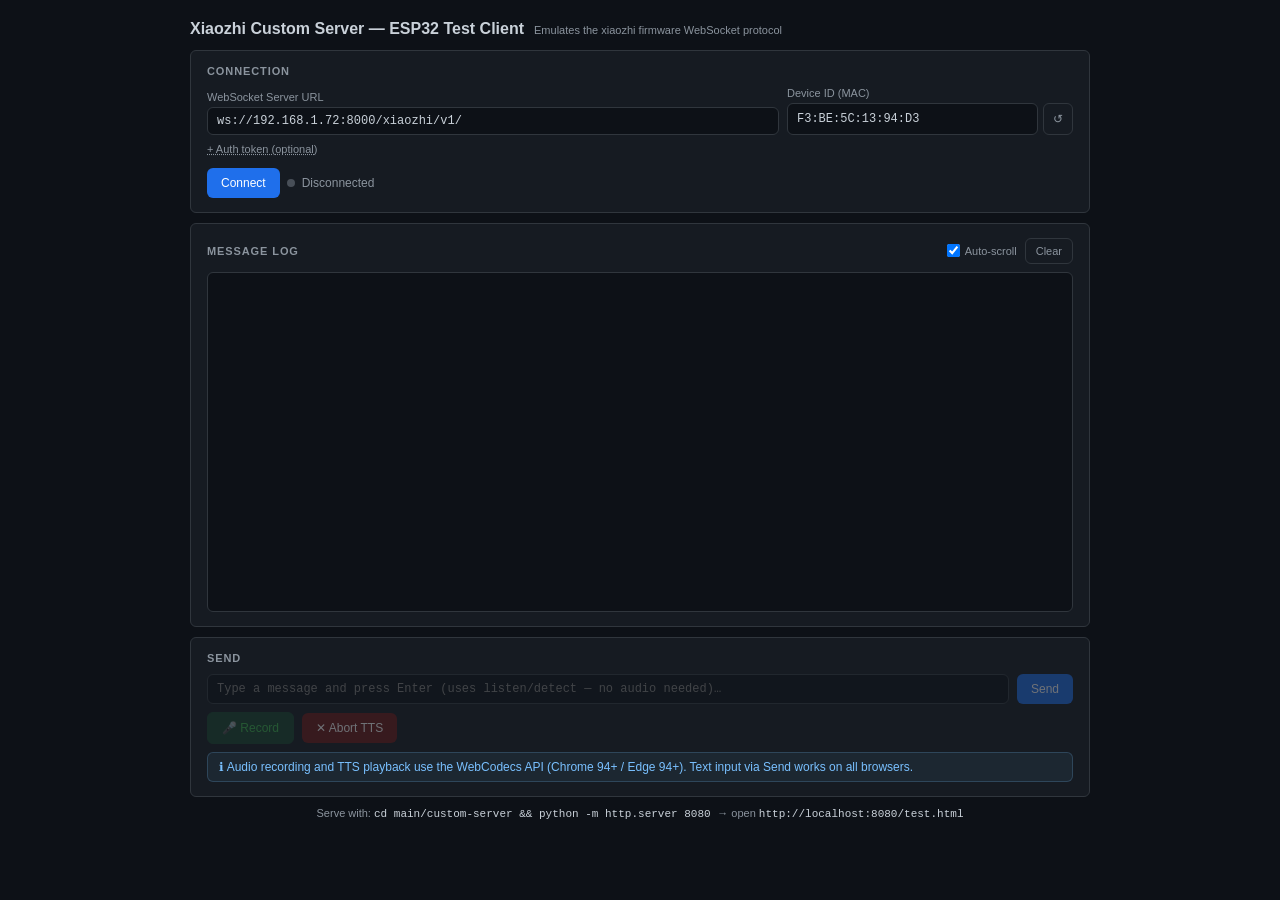
<file: main/custom-server/test.html>
<!DOCTYPE html>
<html lang="en">
<head>
    <meta charset="UTF-8">
    <meta name="viewport" content="width=device-width, initial-scale=1.0">
    <title>Xiaozhi Custom Server — Test Client</title>
    <style>
        :root {
            --bg:        #0d1117;
            --surface:   #161b22;
            --border:    #30363d;
            --accent:    #388bfd;
            --text:      #c9d1d9;
            --text-dim:  #8b949e;
            --green:     #3fb950;
            --blue:      #79c0ff;
            --orange:    #d29922;
            --red:       #f85149;
            --purple:    #d2a8ff;
            --gray:      #484f58;
            --radius:    6px;
            --mono:      'Consolas', 'Courier New', monospace;
        }

        *, *::before, *::after { box-sizing: border-box; margin: 0; padding: 0; }

        body {
            background: var(--bg);
            color: var(--text);
            font-family: -apple-system, BlinkMacSystemFont, 'Segoe UI', Roboto, sans-serif;
            font-size: 13px;
            min-height: 100vh;
            display: flex;
            flex-direction: column;
            align-items: center;
            padding: 20px 16px;
            gap: 12px;
        }

        header {
            width: 100%;
            max-width: 900px;
            display: flex;
            align-items: baseline;
            gap: 10px;
        }

        header h1 {
            font-size: 16px;
            font-weight: 600;
            color: var(--text);
        }

        header span {
            font-size: 11px;
            color: var(--text-dim);
        }

        .app {
            width: 100%;
            max-width: 900px;
            display: flex;
            flex-direction: column;
            gap: 10px;
        }

        /* ── Card ── */
        .card {
            background: var(--surface);
            border: 1px solid var(--border);
            border-radius: var(--radius);
            padding: 14px 16px;
        }

        .card-title {
            font-size: 11px;
            font-weight: 600;
            text-transform: uppercase;
            letter-spacing: .9px;
            color: var(--text-dim);
            margin-bottom: 10px;
        }

        /* ── Form ── */
        .row   { display: flex; gap: 8px; align-items: flex-end; }
        .col   { display: flex; flex-direction: column; gap: 4px; flex: 1; min-width: 0; }
        label  { font-size: 11px; color: var(--text-dim); }

        input[type="text"], input[type="password"] {
            width: 100%;
            background: var(--bg);
            border: 1px solid var(--border);
            border-radius: var(--radius);
            color: var(--text);
            padding: 6px 9px;
            font-size: 12px;
            font-family: var(--mono);
            outline: none;
        }
        input:focus { border-color: var(--accent); }
        input:disabled { opacity: .45; cursor: not-allowed; }

        /* ── Buttons ── */
        button {
            border: none;
            border-radius: var(--radius);
            cursor: pointer;
            font-size: 12px;
            font-weight: 500;
            padding: 6px 14px;
            white-space: nowrap;
            transition: filter .1s;
            line-height: 1.5;
        }
        button:disabled { opacity: .38; cursor: not-allowed; }
        button:not(:disabled):active { filter: brightness(.85); }

        .btn-primary   { background: #1f6feb; color: #fff; }
        .btn-primary:not(:disabled):hover   { background: #388bfd; }

        .btn-danger    { background: #6e1a1a; color: #fff; }
        .btn-danger:not(:disabled):hover    { background: #8b2222; }

        .btn-ghost     { background: transparent; border: 1px solid var(--border); color: var(--text-dim); }
        .btn-ghost:not(:disabled):hover     { border-color: var(--accent); color: var(--text); }

        .btn-record    { background: #1a4731; color: #3fb950; border: 1px solid #1a4731; }
        .btn-record:not(:disabled):hover    { background: #1e5937; }
        .btn-record.recording { background: #6e1a1a; color: #f85149; border-color: #6e1a1a;
                                animation: pulse 1s ease-in-out infinite; }

        @keyframes pulse { 0%,100%{opacity:1} 50%{opacity:.6} }

        /* ── Status dot ── */
        .status-row { display: flex; align-items: center; gap: 7px; margin-top: 10px; }
        .dot {
            width: 8px; height: 8px;
            border-radius: 50%;
            background: var(--gray);
            flex-shrink: 0;
        }
        .dot.connected  { background: var(--green); }
        .dot.connecting { background: var(--orange); animation: pulse .7s ease-in-out infinite; }
        .dot.error      { background: var(--red); }

        #statusText    { font-size: 12px; color: var(--text-dim); }
        #sessionBadge  { font-size: 11px; color: var(--text-dim); font-family: var(--mono); }
        #playingBadge  {
            display: none;
            font-size: 11px;
            color: var(--purple);
            background: rgba(210,168,255,.08);
            border-radius: 4px;
            padding: 2px 7px;
            margin-left: auto;
        }

        /* ── Token toggle ── */
        #tokenToggleBtn {
            background: none; border: none; padding: 0;
            font-size: 11px; color: var(--text-dim);
            text-decoration: underline dotted;
            cursor: pointer; margin-top: 6px;
        }
        #tokenToggleBtn:hover { color: var(--text); }
        #tokenRow { display: none; margin-top: 8px; }

        /* ── Log ── */
        .log-header {
            display: flex;
            justify-content: space-between;
            align-items: center;
            margin-bottom: 8px;
        }

        .log-header-right { display: flex; align-items: center; gap: 8px; }

        .autoscroll-label {
            display: flex; align-items: center; gap: 5px;
            font-size: 11px; color: var(--text-dim); cursor: pointer;
            user-select: none;
        }

        #log {
            font-family: var(--mono);
            font-size: 11.5px;
            height: 340px;
            overflow-y: auto;
            background: var(--bg);
            border: 1px solid var(--border);
            border-radius: var(--radius);
            padding: 6px 8px;
            display: flex;
            flex-direction: column;
            gap: 1px;
        }

        .le {
            display: flex;
            gap: 7px;
            padding: 2px 4px;
            border-radius: 3px;
            line-height: 1.55;
        }
        .le:hover { background: rgba(255,255,255,.03); }
        .le-ts  { color: var(--text-dim); flex-shrink: 0; font-size: 10.5px; min-width: 58px; }
        .le-dir { flex-shrink: 0; font-weight: 700; font-size: 10.5px; min-width: 42px; }
        .le-body { flex: 1; word-break: break-all; }

        .le.sent   .le-dir  { color: var(--blue); }
        .le.sent   .le-body { color: #79c0ff; }
        .le.recv   .le-dir  { color: var(--green); }
        .le.recv   .le-body { color: #a5d6a7; }
        .le.audio  .le-dir  { color: var(--gray); }
        .le.audio  .le-body { color: var(--gray); }
        .le.info   .le-dir  { color: var(--orange); }
        .le.info   .le-body { color: #ffe082; }
        .le.error  .le-dir  { color: var(--red); }
        .le.error  .le-body { color: #ff8a80; }

        .stt-highlight { color: #fff; font-weight: 600; }
        .tts-text-inline { color: var(--purple); }

        /* ── Input ── */
        .input-row { display: flex; gap: 8px; }
        .input-row input { flex: 1; }

        .mic-row {
            display: flex;
            gap: 8px;
            align-items: center;
            margin-top: 8px;
        }

        /* ── Warning banner ── */
        .banner {
            font-size: 12px;
            padding: 7px 11px;
            border-radius: var(--radius);
            margin-top: 8px;
        }
        .banner.warn {
            color: #ffe082;
            background: rgba(210,153,34,.1);
            border: 1px solid rgba(210,153,34,.3);
        }
        .banner.info-banner {
            color: #79c0ff;
            background: rgba(121,192,255,.07);
            border: 1px solid rgba(121,192,255,.2);
            display: none;
        }
    </style>
</head>
<body>

<header>
    <h1>Xiaozhi Custom Server — ESP32 Test Client</h1>
    <span>Emulates the xiaozhi firmware WebSocket protocol</span>
</header>

<div class="app">

    <!-- ── Connection ───────────────────────────────────────────── -->
    <div class="card">
        <div class="card-title">Connection</div>

        <div class="row">
            <div class="col" style="flex:2">
                <label for="serverUrl">WebSocket Server URL</label>
                <input type="text" id="serverUrl"
                       value="ws://192.168.1.72:8000/xiaozhi/v1/"
                       placeholder="ws://host:8000/xiaozhi/v1/">
            </div>
            <div class="col">
                <label for="deviceId">Device ID (MAC)</label>
                <div style="display:flex;gap:5px">
                    <input type="text" id="deviceId" placeholder="AA:BB:CC:DD:EE:FF">
                    <button class="btn-ghost" id="regenBtn" style="padding:6px 9px"
                            title="Generate new random Device ID">↺</button>
                </div>
            </div>
        </div>

        <button id="tokenToggleBtn">+ Auth token (optional)</button>
        <div id="tokenRow">
            <div class="col">
                <label for="tokenInput">Bearer Token</label>
                <input type="password" id="tokenInput"
                       placeholder="Leave empty when server.auth.enabled = false (default)">
            </div>
        </div>

        <div class="status-row">
            <button class="btn-primary" id="connectBtn">Connect</button>
            <div class="dot" id="statusDot"></div>
            <span id="statusText">Disconnected</span>
            <span id="sessionBadge"></span>
            <span id="playingBadge">🔊 Playing…</span>
        </div>
    </div>

    <!-- ── Message Log ──────────────────────────────────────────── -->
    <div class="card">
        <div class="log-header">
            <div class="card-title" style="margin-bottom:0">Message Log</div>
            <div class="log-header-right">
                <label class="autoscroll-label">
                    <input type="checkbox" id="autoscroll" checked>
                    Auto-scroll
                </label>
                <button class="btn-ghost" id="clearBtn" style="padding:4px 10px;font-size:11px">Clear</button>
            </div>
        </div>
        <div id="log"></div>
    </div>

    <!-- ── Input ────────────────────────────────────────────────── -->
    <div class="card">
        <div class="card-title">Send</div>

        <div class="input-row">
            <input type="text" id="textInput"
                   placeholder="Type a message and press Enter (uses listen/detect — no audio needed)…"
                   disabled>
            <button class="btn-primary" id="sendBtn" disabled>Send</button>
        </div>

        <div class="mic-row">
            <button class="btn-record" id="micBtn" disabled>🎤 Record</button>
            <button class="btn-danger"  id="abortBtn" disabled>✕ Abort TTS</button>
        </div>

        <div id="webcodecsInfo" class="banner info-banner">
            ℹ Audio recording and TTS playback use the WebCodecs API (Chrome 94+ / Edge 94+).
            Text input via Send works on all browsers.
        </div>
        <div id="webcodecsWarn" class="banner warn" style="display:none">
            ⚠ WebCodecs API not available — audio recording and TTS playback require Chrome 94+
            or Edge 94+. Text input (Send button) works on all browsers.
        </div>
    </div>

    <!-- ── How to serve ─────────────────────────────────────────── -->
    <div style="font-size:11px;color:var(--text-dim);text-align:center;padding-bottom:8px">
        Serve with:
        <code style="font-family:var(--mono);color:var(--text)">
            cd main/custom-server &amp;&amp; python -m http.server 8080
        </code>
        → open <code style="font-family:var(--mono);color:var(--text)">http://localhost:8080/test.html</code>
    </div>

</div>

<script>
'use strict';

// ─── Feature detection ────────────────────────────────────────────────────────
const hasWebCodecs = typeof AudioDecoder !== 'undefined'
                  && typeof AudioEncoder !== 'undefined'
                  && typeof AudioData    !== 'undefined'
                  && typeof EncodedAudioChunk !== 'undefined';

if (!hasWebCodecs) {
    document.getElementById('webcodecsWarn').style.display = 'block';
} else {
    document.getElementById('webcodecsInfo').style.display = 'block';
}

// ─── State ────────────────────────────────────────────────────────────────────
let ws            = null;
let sessionId     = null;

// TTS decode
let audioCtx      = null;
let audioDecoder  = null;
let nextPlayTime  = 0;
let audioTs       = 0;       // decoder timestamp cursor (microseconds)

// Mic encode
let micStream     = null;
let micCtx        = null;
let micProcessor  = null;
let audioEncoder  = null;
let isRecording   = false;
let encTs         = 0;       // encoder timestamp cursor (microseconds)
let firstFrame    = false;   // whether listen/start has been sent for this recording

// ─── DOM ──────────────────────────────────────────────────────────────────────
const $  = id => document.getElementById(id);
const serverUrlInput = $('serverUrl');
const deviceIdInput  = $('deviceId');
const tokenInput     = $('tokenInput');
const connectBtn     = $('connectBtn');
const statusDot      = $('statusDot');
const statusText     = $('statusText');
const sessionBadge   = $('sessionBadge');
const playingBadge   = $('playingBadge');
const logEl          = $('log');
const autoscrollCb   = $('autoscroll');
const clearBtn       = $('clearBtn');
const textInput      = $('textInput');
const sendBtn        = $('sendBtn');
const micBtn         = $('micBtn');
const abortBtn       = $('abortBtn');
const regenBtn       = $('regenBtn');

// ─── Device ID persistence ────────────────────────────────────────────────────
function randMac() {
    return Array.from({length: 6}, () =>
        Math.floor(Math.random() * 256).toString(16).toUpperCase().padStart(2, '0')
    ).join(':');
}

function loadDeviceId() {
    let id = localStorage.getItem('xiaozhi_test_device_id');
    if (!id) { id = randMac(); localStorage.setItem('xiaozhi_test_device_id', id); }
    deviceIdInput.value = id;
}

loadDeviceId();

regenBtn.addEventListener('click', () => {
    const id = randMac();
    localStorage.setItem('xiaozhi_test_device_id', id);
    deviceIdInput.value = id;
    logInfo('Device ID regenerated — reconnect to register the new ID with the server');
});

// ─── Token panel toggle ───────────────────────────────────────────────────────
$('tokenToggleBtn').addEventListener('click', function () {
    const row = $('tokenRow');
    const open = row.style.display !== 'none';
    row.style.display = open ? 'none' : 'block';
    this.textContent  = open ? '+ Auth token (optional)' : '− Auth token (optional)';
});

// ─── Log ──────────────────────────────────────────────────────────────────────
function ts() {
    return new Date().toTimeString().slice(0, 8);
}

function esc(s) {
    return String(s)
        .replace(/&/g, '&amp;')
        .replace(/</g, '&lt;')
        .replace(/>/g, '&gt;');
}

function addLog(kind, dirLabel, body) {
    const el = document.createElement('div');
    el.className = `le ${kind}`;
    el.innerHTML =
        `<span class="le-ts">${ts()}</span>` +
        `<span class="le-dir">${dirLabel}</span>` +
        `<span class="le-body">${body}</span>`;
    logEl.appendChild(el);
    if (autoscrollCb.checked) logEl.scrollTop = logEl.scrollHeight;
}

function logSent(text)  { addLog('sent',  '→ sent', esc(text)); }
function logRecv(html)  { addLog('recv',  '← recv', html); }
function logAudio(n)    { addLog('audio', '← recv', `🔊 Opus frame ${n} B`); }
function logInfo(text)  { addLog('info',  'ℹ info',  esc(text)); }
function logError(text) { addLog('error', '✖ error', esc(text)); }

clearBtn.addEventListener('click', () => { logEl.innerHTML = ''; });

// ─── Connection ───────────────────────────────────────────────────────────────
function setStatus(state, label, sid) {
    statusDot.className  = 'dot ' + (state || '');
    statusText.textContent = label;
    sessionBadge.textContent = sid ? `session: ${sid.slice(0,8)}…` : '';
}

connectBtn.addEventListener('click', () => {
    if (ws && (ws.readyState === WebSocket.OPEN || ws.readyState === WebSocket.CONNECTING)) {
        ws.close();
    } else {
        connect();
    }
});

function connect() {
    let base = serverUrlInput.value.trim();
    if (!base.startsWith('ws://') && !base.startsWith('wss://')) {
        base = 'ws://' + base;
        serverUrlInput.value = base;
    }

    // Browser WebSocket cannot set custom headers — use URL query params instead.
    // The server reads these and copies them into request headers.
    const url = new URL(base);
    const deviceId = deviceIdInput.value.trim() || randMac();
    url.searchParams.set('device-id', deviceId);
    url.searchParams.set('client-id', 'web-test-client');
    const token = tokenInput.value.trim();
    if (token) url.searchParams.set('authorization', token);

    setStatus('connecting', 'Connecting…', null);
    connectBtn.textContent = 'Disconnect';
    logInfo(`Connecting to ${esc(url.hostname)}:${url.port || '80'} as ${deviceId}`);

    ws = new WebSocket(url.toString());
    ws.binaryType = 'arraybuffer';

    ws.onopen = () => {
        setStatus('connecting', 'Handshaking…', null);
        const hello = {
            type: 'hello',
            audio_params: { format: 'opus', sample_rate: 24000, channels: 1, frame_duration: 60 }
        };
        ws.send(JSON.stringify(hello));
        logSent(JSON.stringify(hello));
    };

    ws.onmessage = onMessage;

    ws.onclose = ev => {
        setStatus('', 'Disconnected', null);
        connectBtn.textContent = 'Connect';
        sessionId = null;
        setInputsEnabled(false);
        playingBadge.style.display = 'none';
        if (isRecording) stopRecording();
        teardownDecoder();
        logInfo(`Connection closed (code ${ev.code}${ev.reason ? ': ' + esc(ev.reason) : ''})`);
    };

    ws.onerror = () => {
        setStatus('error', 'Error', null);
        logError('WebSocket error — check server address and that the server is running');
    };
}

// ─── Message dispatch ─────────────────────────────────────────────────────────
async function onMessage(event) {
    // Binary → TTS audio frame
    if (event.data instanceof ArrayBuffer) {
        logAudio(event.data.byteLength);
        feedDecoder(event.data);
        return;
    }

    let msg;
    try { msg = JSON.parse(event.data); }
    catch { logRecv(esc(event.data)); return; }

    switch (msg.type) {
        case 'hello': {
            sessionId = msg.session_id || '';
            setStatus('connected', 'Connected', sessionId);
            connectBtn.textContent = 'Disconnect';
            setInputsEnabled(true);
            setupDecoder();
            logRecv(`hello — session_id: <b>${esc(sessionId)}</b>`);
            break;
        }
        case 'stt': {
            logRecv(`🗣 STT: <span class="stt-highlight">${esc(msg.text || '')}</span>`);
            break;
        }
        case 'tts': {
            if (msg.state === 'sentence_start') {
                const excerpt = msg.text
                    ? ` — "<span class="tts-text-inline">${esc(msg.text)}</span>"`
                    : '';
                logRecv(`tts sentence_start${excerpt}`);
                playingBadge.style.display = 'inline';
                abortBtn.disabled = false;
            } else if (msg.state === 'stop') {
                logRecv('tts stop');
                playingBadge.style.display = 'none';
            } else {
                logRecv(esc(JSON.stringify(msg)));
            }
            break;
        }
        case 'pong':
            // heartbeat — no log entry to avoid noise
            break;
        default:
            logRecv(esc(JSON.stringify(msg)));
    }
}

// ─── TTS decode (Opus → PCM → AudioContext) ───────────────────────────────────
function setupDecoder() {
    if (!hasWebCodecs) return;
    teardownDecoder();

    audioCtx = new AudioContext({ sampleRate: 24000 });
    nextPlayTime = 0;
    audioTs = 0;

    audioDecoder = new AudioDecoder({
        output(audioData) {
            if (!audioCtx) { audioData.close(); return; }
            if (audioCtx.state === 'suspended') audioCtx.resume();

            const nFrames = audioData.numberOfFrames;
            const nCh     = audioData.numberOfChannels;
            const buf = audioCtx.createBuffer(nCh, nFrames, audioData.sampleRate);
            for (let ch = 0; ch < nCh; ch++) {
                audioData.copyTo(buf.getChannelData(ch), { planeIndex: ch });
            }
            audioData.close();

            const src = audioCtx.createBufferSource();
            src.buffer = buf;
            src.connect(audioCtx.destination);

            // Schedule gaplessly after the previous frame, with a small padding
            const startAt = Math.max(audioCtx.currentTime + 0.02, nextPlayTime);
            src.start(startAt);
            nextPlayTime = startAt + buf.duration;
        },
        error(e) { logError('AudioDecoder: ' + esc(e.message)); }
    });

    audioDecoder.configure({
        codec: 'opus',
        sampleRate: 24000,
        numberOfChannels: 1,
    });
}

function feedDecoder(buffer) {
    if (!audioDecoder || audioDecoder.state === 'closed') return;
    try {
        audioDecoder.decode(new EncodedAudioChunk({
            type: 'key',  // all Opus frames are key frames
            timestamp: audioTs,
            duration: 60_000,  // 60 ms in microseconds
            data: buffer,
        }));
        audioTs += 60_000;
    } catch (e) {
        logError('Decode error: ' + esc(e.message));
    }
}

function resetDecoder() {
    if (!audioDecoder || audioDecoder.state === 'closed') return;
    audioDecoder.reset();
    audioDecoder.configure({ codec: 'opus', sampleRate: 24000, numberOfChannels: 1 });
    nextPlayTime = 0;
    audioTs = 0;
}

function teardownDecoder() {
    if (audioDecoder && audioDecoder.state !== 'closed') audioDecoder.close();
    if (audioCtx) audioCtx.close();
    audioDecoder = null;
    audioCtx = null;
    nextPlayTime = 0;
    audioTs = 0;
}

// ─── Mic encode (PCM → Opus → binary WS frames) ───────────────────────────────
micBtn.addEventListener('click', () => {
    if (isRecording) stopRecording();
    else             startRecording();
});

async function startRecording() {
    if (!hasWebCodecs) {
        logError('WebCodecs not available — use Chrome 94+ or Edge 94+ for audio recording');
        return;
    }
    if (!ws || ws.readyState !== WebSocket.OPEN) {
        logError('Not connected — connect first');
        return;
    }

    try {
        micStream = await navigator.mediaDevices.getUserMedia({
            audio: { sampleRate: 24000, channelCount: 1, echoCancellation: true, noiseSuppression: true }
        });
    } catch (e) {
        logError('Microphone access denied: ' + esc(e.message));
        return;
    }

    micCtx = new AudioContext({ sampleRate: 24000 });
    const actualRate = micCtx.sampleRate;  // browser may not honor 24000; use actual
    logInfo(`Mic AudioContext sample rate: ${actualRate} Hz`);
    const source = micCtx.createMediaStreamSource(micStream);

    // ScriptProcessor buffer must be a power of 2 (256–16384); 1440 (=60 ms @ 24 kHz)
    // is not valid. Use 2048 instead — AudioEncoder handles Opus framing internally.
    // (deprecated but works everywhere; AudioWorklet would need an extra JS file)
    micProcessor = micCtx.createScriptProcessor(2048, 1, 1);

    encTs = 0;
    firstFrame = false;

    audioEncoder = new AudioEncoder({
        output(chunk) {
            if (!ws || ws.readyState !== WebSocket.OPEN) return;
            if (!firstFrame) {
                // Tell server to begin VAD+ASR pipeline for this utterance
                wsSend({ type: 'listen', state: 'start', mode: 'auto' });
                firstFrame = true;
            }
            const buf = new ArrayBuffer(chunk.byteLength);
            chunk.copyTo(buf);
            ws.send(buf);
        },
        error(e) { logError('AudioEncoder: ' + esc(e.message)); }
    });

    // Use actual AudioContext rate — browser may not honor the 24000 Hz request.
    // Mismatch here would cause the Opus encoder to label audio at the wrong rate,
    // producing corrupted audio on the server side.
    audioEncoder.configure({ codec: 'opus', sampleRate: actualRate, numberOfChannels: 1, bitrate: 32_000 });

    micProcessor.onaudioprocess = ev => {
        if (!isRecording || !audioEncoder || audioEncoder.state === 'closed') return;
        const samples = new Float32Array(ev.inputBuffer.getChannelData(0));
        const ad = new AudioData({
            format: 'f32',
            sampleRate: actualRate,
            numberOfFrames: samples.length,
            numberOfChannels: 1,
            timestamp: encTs,
            data: samples,
        });
        audioEncoder.encode(ad);
        ad.close();
        encTs += Math.round(samples.length * (1_000_000 / actualRate));
    };

    source.connect(micProcessor);
    micProcessor.connect(micCtx.destination);
    isRecording = true;
    micBtn.textContent = '⏹ Stop Recording';
    micBtn.classList.add('recording');
    logInfo('Recording started — speak now, then click Stop');
}

async function stopRecording() {
    if (!isRecording) return;
    isRecording = false;
    micProcessor.disconnect();
    micStream.getTracks().forEach(t => t.stop());
    if (audioEncoder && audioEncoder.state !== 'closed') {
        await audioEncoder.flush();
        audioEncoder.close();
    }
    micCtx.close();
    micBtn.textContent = '🎤 Record';
    micBtn.classList.remove('recording');
    if (ws && ws.readyState === WebSocket.OPEN) {
        wsSend({ type: 'listen', state: 'stop' });
    }
    logInfo('Recording stopped — waiting for server response…');
}

// ─── Text input ───────────────────────────────────────────────────────────────
sendBtn.addEventListener('click', sendText);
textInput.addEventListener('keydown', e => { if (e.key === 'Enter' && !e.shiftKey) sendText(); });

function sendText() {
    const text = textInput.value.trim();
    if (!text) return;
    if (!ws || ws.readyState !== WebSocket.OPEN) { logError('Not connected'); return; }
    // listen/detect bypasses the audio pipeline entirely — the server treats the
    // text as if it were already transcribed by the ESP32's on-device ASR.
    wsSend({ type: 'listen', state: 'detect', text });
    textInput.value = '';
}

// ─── Abort ────────────────────────────────────────────────────────────────────
abortBtn.addEventListener('click', () => {
    if (!ws || ws.readyState !== WebSocket.OPEN) return;
    wsSend({ type: 'abort' });
    resetDecoder();
    playingBadge.style.display = 'none';
});

// ─── Helpers ──────────────────────────────────────────────────────────────────
function wsSend(obj) {
    const text = JSON.stringify(obj);
    ws.send(text);
    logSent(text);
}

function setInputsEnabled(on) {
    textInput.disabled = !on;
    sendBtn.disabled   = !on;
    micBtn.disabled    = !(on && hasWebCodecs);
    abortBtn.disabled  = true; // only enabled when TTS is active
}
</script>

</body>
</html>
</file>
